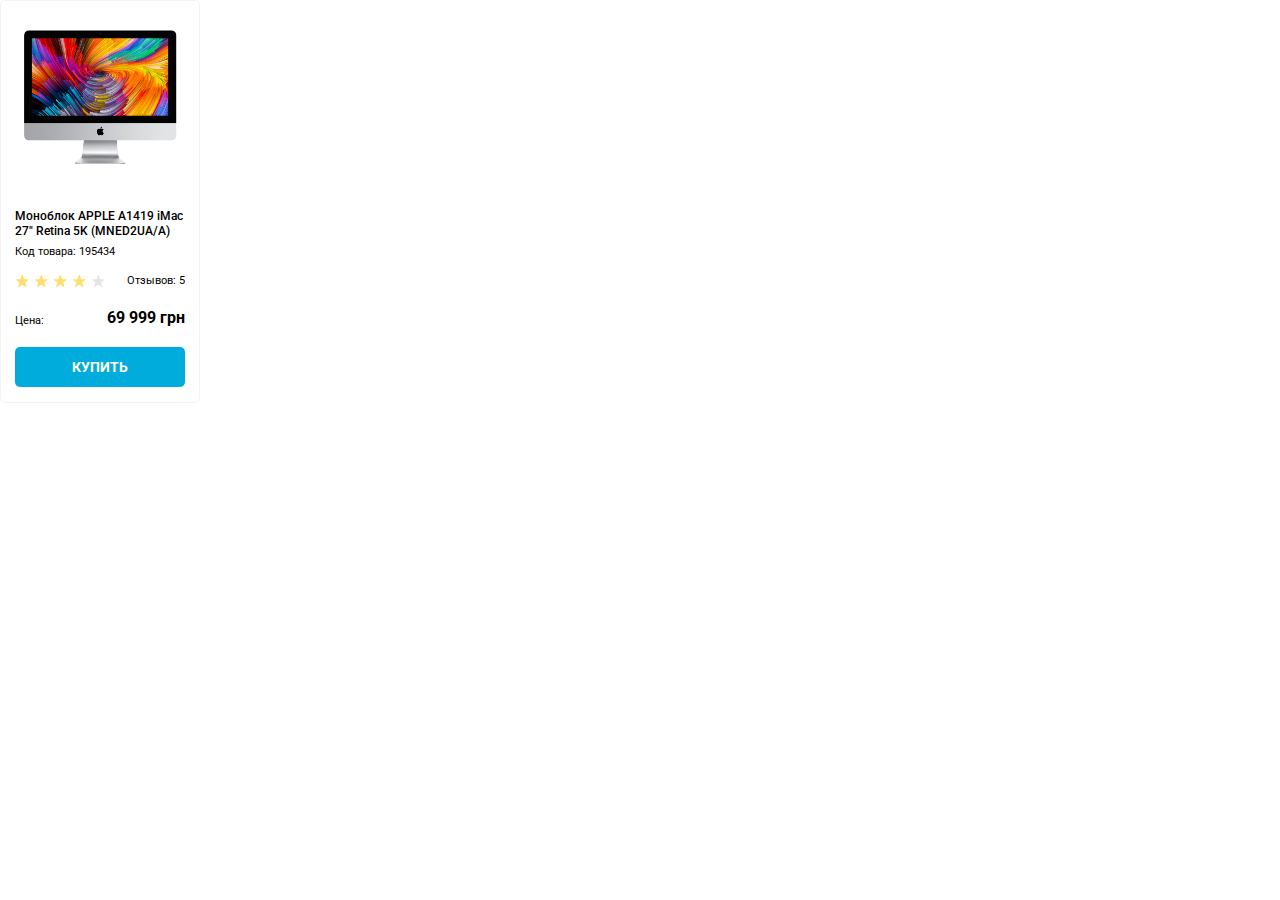
<file: index.html>
<!doctype html><html lang="en"><head><meta charset="UTF-8"><meta name="viewport" content="width=device-width, user-scalable=no, initial-scale=1.0, maximum-scale=1.0, minimum-scale=1.0"><link rel="stylesheet" href="style.3cd2cce9.css"><title>product card</title></head><body> <div class="card" data-qa="card"> <img src="imac.2690641a.jpeg" alt="product" class="card_product_img"> <div class="title">Моноблок APPLE A1419 iMac 27" Retina 5K (MNED2UA/A)</div> <div class="code">Код товара: 195434</div> <div class="reviews_stars"> <div class="stars"> <div class="star"></div> <div class="star"></div> <div class="star"></div> <div class="star"></div> <div class="star"></div> </div> <div class="review">Отзывов: 5</div> </div> <div class="cost"> <span class="cost_title">Цена:</span> <span class="cost_price">69 999 грн</span> </div> <a href="#" class="buy" data-qa="hover"> Купить </a> </div>  </body></html>
</file>
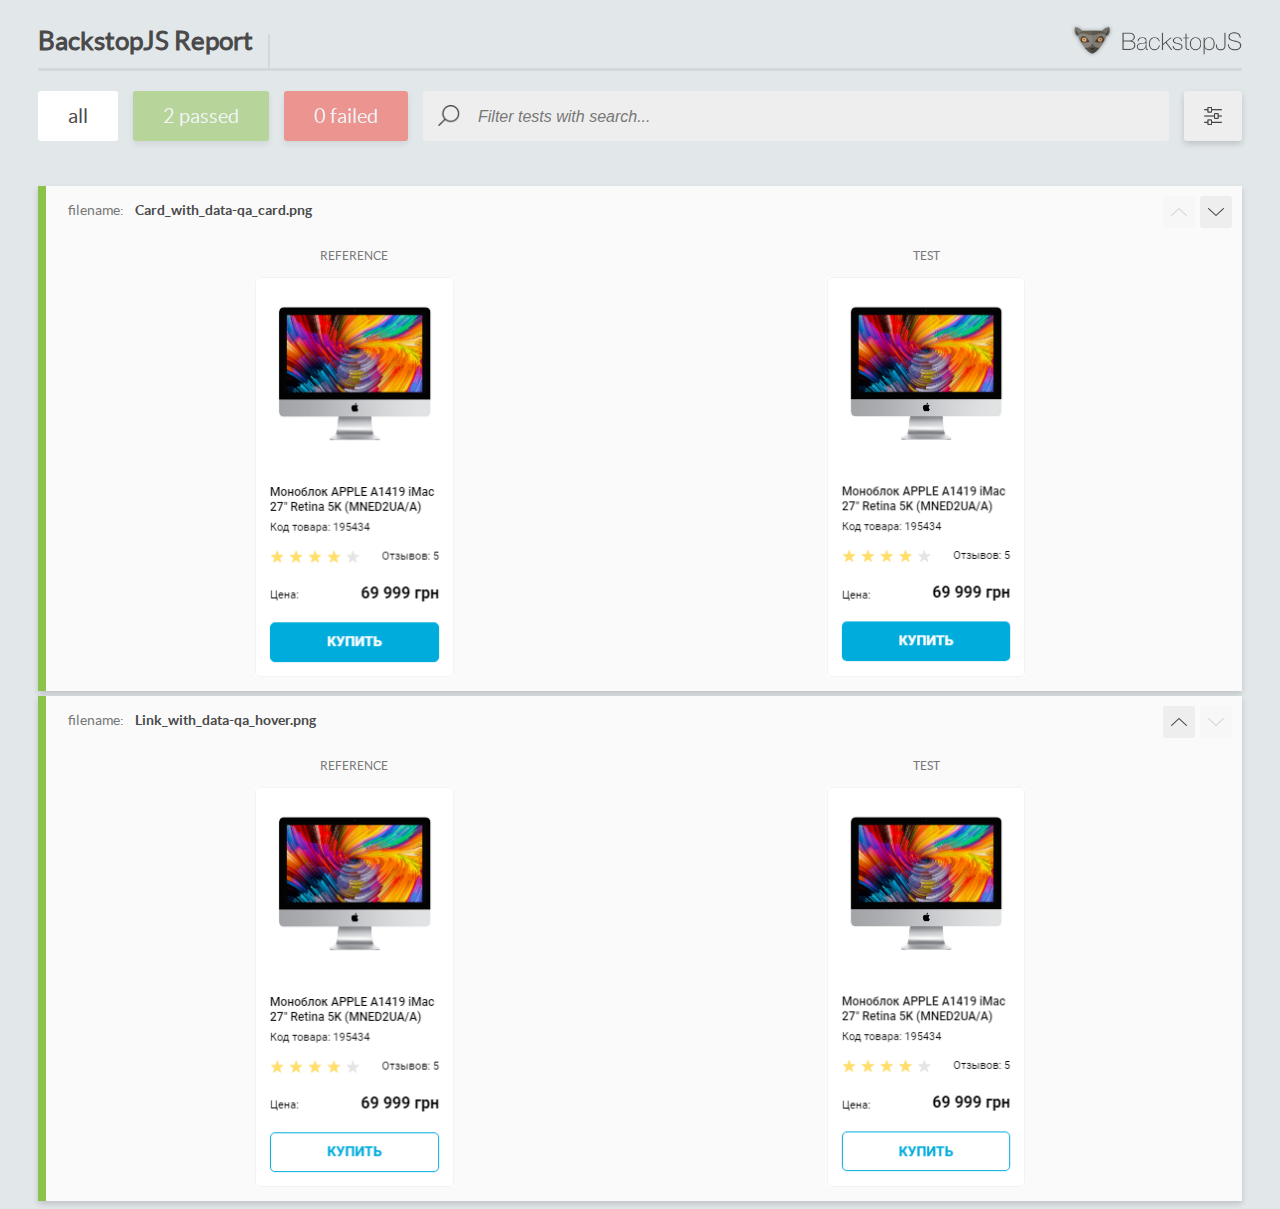
<file: report/html_report/index.html>
<!DOCTYPE html>
<html>
  <head>
    <meta charset="utf-8">
    <title>BackstopJS Report</title>

    <style>
      @font-face {
          font-family: 'latoregular';
          src: url('./assets/fonts/lato-regular-webfont.woff2') format('woff2'),
              url('./assets/fonts/lato-regular-webfont.woff') format('woff');
          font-weight: 400;
          font-style: normal;
      }
      @font-face {
          font-family: 'latobold';
          src: url('./assets/fonts/lato-bold-webfont.woff2') format('woff2'),
              url('./assets/fonts/lato-bold-webfont.woff') format('woff');
          font-weight: 700;
          font-style: normal;
      }

      .ReactModal__Body--open {
          overflow: hidden;
      }
      .ReactModal__Body--open .header {
        display: none;
      }

    </style>
  </head>
  <body style="background-color: #E2E7EA">
    <div id="root">

    </div>
    <script type="text/javascript">
      function report (report) { // eslint-disable-line no-unused-vars
        window.tests = report;
      }
    </script>
    <script type="text/javascript" src="config.js"></script>
    <script type="text/javascript" src="index_bundle.js"></script>
  </body>
</html>
</file>
<file: style.3cd2cce9.css>
@import url("https://fonts.googleapis.com/css2?family=Roboto:wght@400;500;700&display=swap");body{margin:0;padding:0;font-family:Roboto,sans-serif;font-style:normal;color:#000;font-weight:400;position:relative}.card{box-sizing:border-box;height:403px;width:200px;background:#fff;border:1px solid #f3f3f3;border-radius:5px;padding:14px}.card_product_img{display:block;margin:15px auto 45px;width:160px;height:134px;box-sizing:border-box}.reviews_stars{margin-bottom:20px}.reviews_stars,.stars{display:flex;justify-content:space-between}.star{background-image:url(star.040e0f1e.svg);background-repeat:no-repeat;background-position:50%;height:15px;width:15px}.star:nth-child(-n+4){background-image:url(star-active.3d99ddfd.svg);margin-right:4px}.title{width:170px;height:31px;font-weight:500;font-size:12px;line-height:15px;margin-bottom:5px}.code{margin-bottom:15px;line-height:13px}.code,.review{font-size:11px}.review{line-height:15px}.cost{display:flex;justify-content:space-between;margin-bottom:20px}.cost_title{font-size:11px;margin-top:6px;text-align:left}.cost_price{font-weight:700;font-size:16px;line-height:19px;text-align:right}.buy{display:block;width:170px;height:40px;border-radius:5px;background:#00acdc;font-weight:700;font-size:14px;line-height:40px;text-align:center;text-transform:uppercase;outline:none;text-decoration:none;box-sizing:border-box}.buy,.buy:visited{color:#fff}.buy:hover{background:#fff;border:1px solid #00acdc;color:#00acdc}
/*# sourceMappingURL=style.3cd2cce9.css.map */
</file>
